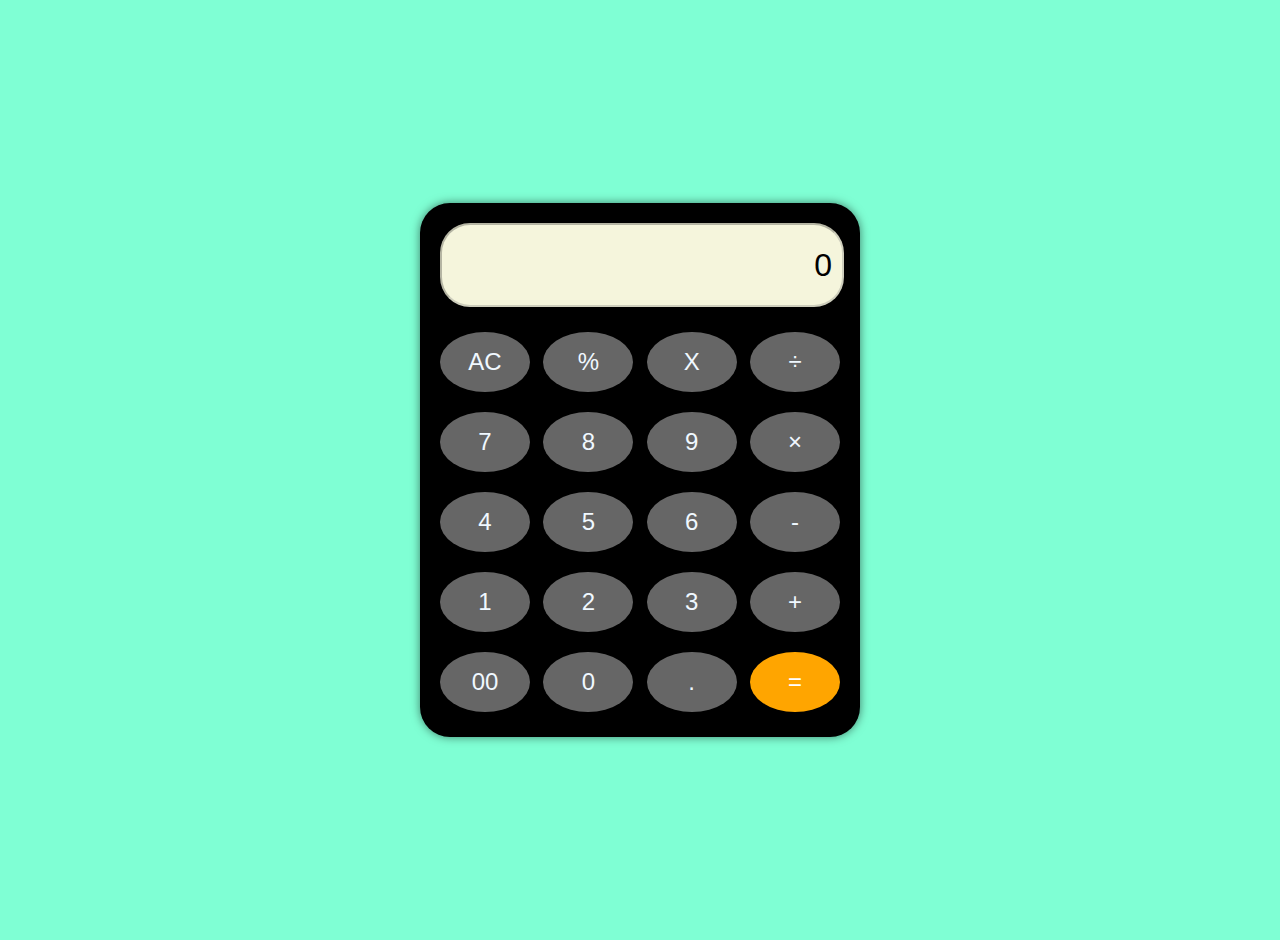
<file: calculator.html>
<!DOCTYPE html>
<html lang="en">
<head>
    <meta charset="UTF-8">
    <meta name="viewport" content="width=device-width, initial-scale=1.0">
    <title>Calculator App</title>
    <link rel="stylesheet" href="calculator.css">
    <script src="calculator.js" defer></script>
</head>
<body>
    <div class="fram">
        <input type="text" class="calculator-screen" value="" disabled />
        <div class="elements calculator-keys">
            <div class="align-by-row">
                <button type="button" value="all-clear">AC</button>
                <button type="button" value="%">%</button>
                <button type="button" value="removelast">X</button>
                <button type="button" value="/">÷</button>
            </div>
            <div class="align-by-row">
                <button type="button" value="7">7</button>
                <button type="button" value="8">8</button>
                <button type="button" value="9">9</button>
                <button type="button" value="*">×</button>
            </div>
            <div class="align-by-row">
                <button type="button" value="4">4</button>
                <button type="button" value="5">5</button>
                <button type="button" value="6">6</button>
                <button type="button" value="-">-</button>
            </div>
            <div class="align-by-row">
                <button type="button" value="1">1</button>
                <button type="button" value="2">2</button>
                <button type="button" value="3">3</button>
                <button type="button" value="+">+</button>
            </div>
            <div class="align-by-row">
                <button type="button" value="0">00</button>
                <button type="button" value="0">0</button>
                <button type="button" value=".">.</button>
                <button type="button" class="equals" value="=">=</button>
            </div>
        </div>
    </div>
</body>
</html>
</file>
<file: calculator.css>
:root {
    --background-color: aquamarine;
    --frame-color: black;
    --screen-color: beige;
    --button-color: rgb(102, 102, 102);
    --button-text-color: aliceblue;
    --button-hover-bg-color: white;
    --button-hover-text-color: black;
    --equals-button-bg-color: orange;
    --equals-button-text-color: white;
    --equals-button-hover-bg-color: aliceblue;
    --equals-button-hover-text-color: orange;
}

body {
    align-items: center;
    display: flex;
    justify-content: center;
    margin: 0;
    background-color: var(--background-color);
    height: 100vh;
    padding: 20px;
}

.fram {
    background-color: var(--frame-color);
    width: 100%;
    max-width: 400px;
    height: auto;
    padding: 20px;
    border-radius: 30px;
    box-shadow: 0 0 10px rgba(0, 0, 0, 0.5);
    display: flex;
    flex-direction: column;
}

.calculator-screen {
    height: 60px;
    width: 95%;
    border-radius: 30px;
    color: var(--frame-color);
    font-size: 2rem;
    text-align: right;
    padding: 10px;
    margin-bottom: 20px;
    background-color: var(--screen-color);
}

.elements {
    display: flex;
    flex-wrap: wrap;
    gap: 10px;
}

.align-by-row {
    width: 100%;
    display: flex;
    justify-content: space-between;
}

button {
    width: calc(25% - 10px);
    height: 60px;
    margin: 5px 0;
    border-radius: 50%;
    background-color: var(--button-color);
    color: var(--button-text-color);
    font-size: 1.5rem;
    cursor: pointer;
    border: none;
}

button:hover {
    background-color: var(--button-hover-bg-color);
    color: var(--button-hover-text-color);
}

.equals {
    background-color: var(--equals-button-bg-color);
    color: var(--equals-button-text-color);
}

.equals:hover {
    background-color: var(--equals-button-hover-bg-color);
    color: var(--equals-button-hover-text-color);
}

@media (max-width: 500px) {
    button {
        width: calc(25% - 5px);
        height: 50px;
        font-size: 1.2rem;
    }

    .calculator-screen {
        font-size: 1.5rem;
    }
}
</file>
